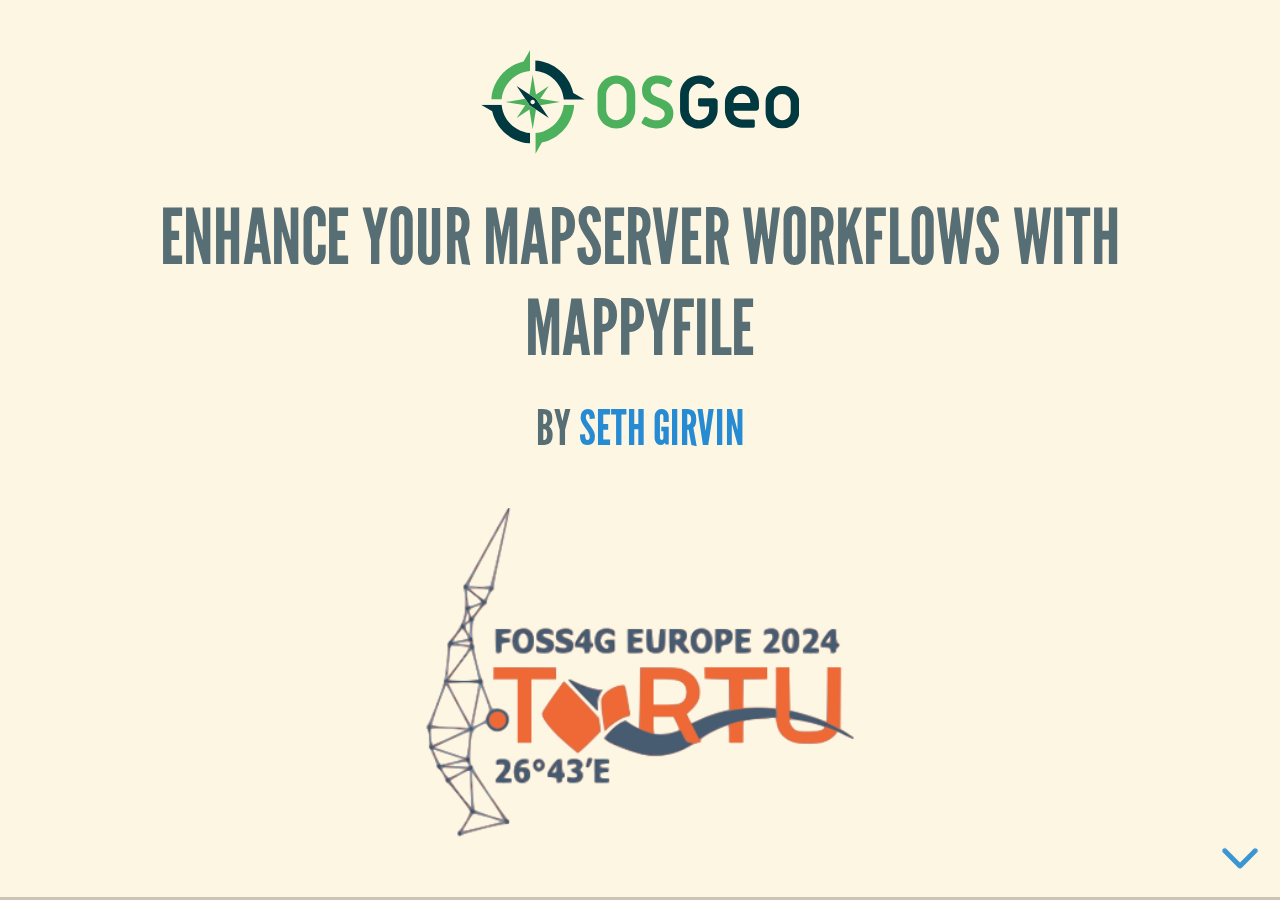
<file: index.html>
﻿<!doctype html>
<html>
<head>
    <meta charset="utf-8">
    <meta name="viewport" content="width=device-width, initial-scale=1.0, maximum-scale=1.0, user-scalable=no">

    <title>Enhance your MapServer Workflows with mappyfile</title>

    <link rel="stylesheet" href="dist/reset.css">
    <link rel="stylesheet" href="dist/reveal.css">
    <link rel="stylesheet" href="dist/theme/solarized.css">
    <link rel="stylesheet" href="css/custom.css">
    <!-- Theme used for syntax highlighted code -->
    <link rel="stylesheet" href="plugin/highlight/monokai.css">
</head>
<body>
    <div class="reveal">
        <div class="slides">
            <section data-external="content/presentation.html"></section>
        </div>
    </div>

    <script src="dist/reveal.js"></script>
    <script src="plugin/notes/notes.js"></script>
    <script src="plugin/markdown/markdown.js"></script>
    <script src="plugin/highlight/highlight.js"></script>
    <script>
        // More info about initialization & config:
        // - https://revealjs.com/initialization/
        // - https://revealjs.com/config/
        Reveal.initialize({
            hash: true,

            // Learn about plugins: https://revealjs.com/plugins/
            plugins: [RevealMarkdown, RevealHighlight, RevealNotes],
            dependencies: [
                {
                    src: 'plugin/external/external.js',
                    condition: function () {
                        return !!document.querySelector('[data-external],[data-external-replace]');
                    }
                }
            ]
        });
    </script>
</body>
</html>
</file>
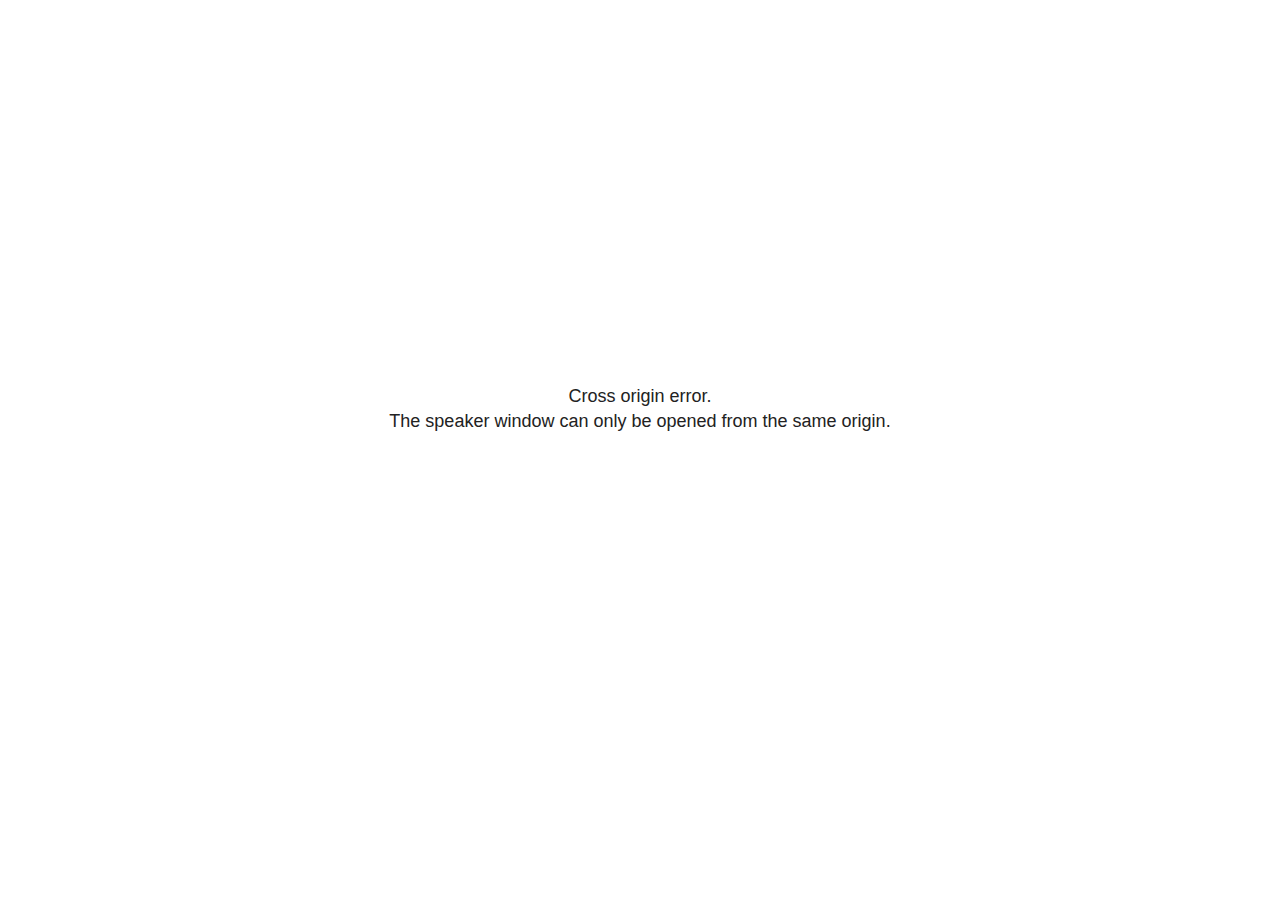
<file: plugin/notes/speaker-view.html>
<!--
	NOTE: You need to build the notes plugin after making changes to this file.
-->
<html lang="en">
	<head>
		<meta charset="utf-8">

		<title>reveal.js - Speaker View</title>

		<style>
			body {
				font-family: Helvetica;
				font-size: 18px;
			}

			#current-slide,
			#upcoming-slide,
			#speaker-controls {
				padding: 6px;
				box-sizing: border-box;
				-moz-box-sizing: border-box;
			}

			#current-slide iframe,
			#upcoming-slide iframe {
				width: 100%;
				height: 100%;
				border: 1px solid #ddd;
			}

			#current-slide .label,
			#upcoming-slide .label {
				position: absolute;
				top: 10px;
				left: 10px;
				z-index: 2;
			}

			#connection-status {
				position: absolute;
				top: 0;
				left: 0;
				width: 100%;
				height: 100%;
				z-index: 20;
				padding: 30% 20% 20% 20%;
				font-size: 18px;
				color: #222;
				background: #fff;
				text-align: center;
				box-sizing: border-box;
				line-height: 1.4;
			}

			.overlay-element {
				height: 34px;
				line-height: 34px;
				padding: 0 10px;
				text-shadow: none;
				background: rgba( 220, 220, 220, 0.8 );
				color: #222;
				font-size: 14px;
			}

			.overlay-element.interactive:hover {
				background: rgba( 220, 220, 220, 1 );
			}

			#current-slide {
				position: absolute;
				width: 60%;
				height: 100%;
				top: 0;
				left: 0;
				padding-right: 0;
			}

			#upcoming-slide {
				position: absolute;
				width: 40%;
				height: 40%;
				right: 0;
				top: 0;
			}

			/* Speaker controls */
			#speaker-controls {
				position: absolute;
				top: 40%;
				right: 0;
				width: 40%;
				height: 60%;
				overflow: auto;
				font-size: 18px;
			}

				.speaker-controls-time.hidden,
				.speaker-controls-notes.hidden {
					display: none;
				}

				.speaker-controls-time .label,
				.speaker-controls-pace .label,
				.speaker-controls-notes .label {
					text-transform: uppercase;
					font-weight: normal;
					font-size: 0.66em;
					color: #666;
					margin: 0;
				}

				.speaker-controls-time, .speaker-controls-pace {
					border-bottom: 1px solid rgba( 200, 200, 200, 0.5 );
					margin-bottom: 10px;
					padding: 10px 16px;
					padding-bottom: 20px;
					cursor: pointer;
				}

				.speaker-controls-time .reset-button {
					opacity: 0;
					float: right;
					color: #666;
					text-decoration: none;
				}
				.speaker-controls-time:hover .reset-button {
					opacity: 1;
				}

				.speaker-controls-time .timer,
				.speaker-controls-time .clock {
					width: 50%;
				}

				.speaker-controls-time .timer,
				.speaker-controls-time .clock,
				.speaker-controls-time .pacing .hours-value,
				.speaker-controls-time .pacing .minutes-value,
				.speaker-controls-time .pacing .seconds-value {
					font-size: 1.9em;
				}

				.speaker-controls-time .timer {
					float: left;
				}

				.speaker-controls-time .clock {
					float: right;
					text-align: right;
				}

				.speaker-controls-time span.mute {
					opacity: 0.3;
				}

				.speaker-controls-time .pacing-title {
					margin-top: 5px;
				}

				.speaker-controls-time .pacing.ahead {
					color: blue;
				}

				.speaker-controls-time .pacing.on-track {
					color: green;
				}

				.speaker-controls-time .pacing.behind {
					color: red;
				}

				.speaker-controls-notes {
					padding: 10px 16px;
				}

				.speaker-controls-notes .value {
					margin-top: 5px;
					line-height: 1.4;
					font-size: 1.2em;
				}

			/* Layout selector */
			#speaker-layout {
				position: absolute;
				top: 10px;
				right: 10px;
				color: #222;
				z-index: 10;
			}
				#speaker-layout select {
					position: absolute;
					width: 100%;
					height: 100%;
					top: 0;
					left: 0;
					border: 0;
					box-shadow: 0;
					cursor: pointer;
					opacity: 0;

					font-size: 1em;
					background-color: transparent;

					-moz-appearance: none;
					-webkit-appearance: none;
					-webkit-tap-highlight-color: rgba(0, 0, 0, 0);
				}

				#speaker-layout select:focus {
					outline: none;
					box-shadow: none;
				}

			.clear {
				clear: both;
			}

			/* Speaker layout: Wide */
			body[data-speaker-layout="wide"] #current-slide,
			body[data-speaker-layout="wide"] #upcoming-slide {
				width: 50%;
				height: 45%;
				padding: 6px;
			}

			body[data-speaker-layout="wide"] #current-slide {
				top: 0;
				left: 0;
			}

			body[data-speaker-layout="wide"] #upcoming-slide {
				top: 0;
				left: 50%;
			}

			body[data-speaker-layout="wide"] #speaker-controls {
				top: 45%;
				left: 0;
				width: 100%;
				height: 50%;
				font-size: 1.25em;
			}

			/* Speaker layout: Tall */
			body[data-speaker-layout="tall"] #current-slide,
			body[data-speaker-layout="tall"] #upcoming-slide {
				width: 45%;
				height: 50%;
				padding: 6px;
			}

			body[data-speaker-layout="tall"] #current-slide {
				top: 0;
				left: 0;
			}

			body[data-speaker-layout="tall"] #upcoming-slide {
				top: 50%;
				left: 0;
			}

			body[data-speaker-layout="tall"] #speaker-controls {
				padding-top: 40px;
				top: 0;
				left: 45%;
				width: 55%;
				height: 100%;
				font-size: 1.25em;
			}

			/* Speaker layout: Notes only */
			body[data-speaker-layout="notes-only"] #current-slide,
			body[data-speaker-layout="notes-only"] #upcoming-slide {
				display: none;
			}

			body[data-speaker-layout="notes-only"] #speaker-controls {
				padding-top: 40px;
				top: 0;
				left: 0;
				width: 100%;
				height: 100%;
				font-size: 1.25em;
			}

			@media screen and (max-width: 1080px) {
				body[data-speaker-layout="default"] #speaker-controls {
					font-size: 16px;
				}
			}

			@media screen and (max-width: 900px) {
				body[data-speaker-layout="default"] #speaker-controls {
					font-size: 14px;
				}
			}

			@media screen and (max-width: 800px) {
				body[data-speaker-layout="default"] #speaker-controls {
					font-size: 12px;
				}
			}

		</style>
	</head>

	<body>

		<div id="connection-status">Loading speaker view...</div>

		<div id="current-slide"></div>
		<div id="upcoming-slide"><span class="overlay-element label">Upcoming</span></div>
		<div id="speaker-controls">
			<div class="speaker-controls-time">
				<h4 class="label">Time <span class="reset-button">Click to Reset</span></h4>
				<div class="clock">
					<span class="clock-value">0:00 AM</span>
				</div>
				<div class="timer">
					<span class="hours-value">00</span><span class="minutes-value">:00</span><span class="seconds-value">:00</span>
				</div>
				<div class="clear"></div>

				<h4 class="label pacing-title" style="display: none">Pacing – Time to finish current slide</h4>
				<div class="pacing" style="display: none">
					<span class="hours-value">00</span><span class="minutes-value">:00</span><span class="seconds-value">:00</span>
				</div>
			</div>

			<div class="speaker-controls-notes hidden">
				<h4 class="label">Notes</h4>
				<div class="value"></div>
			</div>
		</div>
		<div id="speaker-layout" class="overlay-element interactive">
			<span class="speaker-layout-label"></span>
			<select class="speaker-layout-dropdown"></select>
		</div>

		<script>

			(function() {

				var notes,
					notesValue,
					currentState,
					currentSlide,
					upcomingSlide,
					layoutLabel,
					layoutDropdown,
					pendingCalls = {},
					lastRevealApiCallId = 0,
					connected = false

				var connectionStatus = document.querySelector( '#connection-status' );

				var SPEAKER_LAYOUTS = {
					'default': 'Default',
					'wide': 'Wide',
					'tall': 'Tall',
					'notes-only': 'Notes only'
				};

				setupLayout();

				let openerOrigin;

				try {
					openerOrigin = window.opener.location.origin;
				}
				catch ( error ) { console.warn( error ) }

				// In order to prevent XSS, the speaker view will only run if its
				// opener has the same origin as itself
				if( window.location.origin !== openerOrigin ) {
					connectionStatus.innerHTML = 'Cross origin error.<br>The speaker window can only be opened from the same origin.';
					return;
				}

				var connectionTimeout = setTimeout( function() {
					connectionStatus.innerHTML = 'Error connecting to main window.<br>Please try closing and reopening the speaker view.';
				}, 5000 );

				window.addEventListener( 'message', function( event ) {

					// Validate the origin of all messages to avoid parsing messages
					// that aren't meant for us. Ignore when running off file:// so
					// that the speaker view continues to work without a web server.
					if( window.location.origin !== event.origin && window.location.origin !== 'file://' ) {
						return
					}

					clearTimeout( connectionTimeout );
					connectionStatus.style.display = 'none';

					var data = JSON.parse( event.data );

					// The overview mode is only useful to the reveal.js instance
					// where navigation occurs so we don't sync it
					if( data.state ) delete data.state.overview;

					// Messages sent by the notes plugin inside of the main window
					if( data && data.namespace === 'reveal-notes' ) {
						if( data.type === 'connect' ) {
							handleConnectMessage( data );
						}
						else if( data.type === 'state' ) {
							handleStateMessage( data );
						}
						else if( data.type === 'return' ) {
							pendingCalls[data.callId](data.result);
							delete pendingCalls[data.callId];
						}
					}
					// Messages sent by the reveal.js inside of the current slide preview
					else if( data && data.namespace === 'reveal' ) {
						if( /ready/.test( data.eventName ) ) {
							// Send a message back to notify that the handshake is complete
							window.opener.postMessage( JSON.stringify({ namespace: 'reveal-notes', type: 'connected'} ), '*' );
						}
						else if( /slidechanged|fragmentshown|fragmenthidden|paused|resumed/.test( data.eventName ) && currentState !== JSON.stringify( data.state ) ) {

							dispatchStateToMainWindow( data.state );

						}
					}

				} );

				/**
				 * Updates the presentation in the main window to match the state
				 * of the presentation in the notes window.
				 */
				const dispatchStateToMainWindow = debounce(( state ) => {
					window.opener.postMessage( JSON.stringify({ method: 'setState', args: [ state ]} ), '*' );
				}, 500);

				/**
				 * Asynchronously calls the Reveal.js API of the main frame.
				 */
				function callRevealApi( methodName, methodArguments, callback ) {

					var callId = ++lastRevealApiCallId;
					pendingCalls[callId] = callback;
					window.opener.postMessage( JSON.stringify( {
						namespace: 'reveal-notes',
						type: 'call',
						callId: callId,
						methodName: methodName,
						arguments: methodArguments
					} ), '*' );

				}

				/**
				 * Called when the main window is trying to establish a
				 * connection.
				 */
				function handleConnectMessage( data ) {

					if( connected === false ) {
						connected = true;

						setupIframes( data );
						setupKeyboard();
						setupNotes();
						setupTimer();
						setupHeartbeat();
					}

				}

				/**
				 * Called when the main window sends an updated state.
				 */
				function handleStateMessage( data ) {

					// Store the most recently set state to avoid circular loops
					// applying the same state
					currentState = JSON.stringify( data.state );

					// No need for updating the notes in case of fragment changes
					if ( data.notes ) {
						notes.classList.remove( 'hidden' );
						notesValue.style.whiteSpace = data.whitespace;
						if( data.markdown ) {
							notesValue.innerHTML = marked( data.notes );
						}
						else {
							notesValue.innerHTML = data.notes;
						}
					}
					else {
						notes.classList.add( 'hidden' );
					}

					// Update the note slides
					currentSlide.contentWindow.postMessage( JSON.stringify({ method: 'setState', args: [ data.state ] }), '*' );
					upcomingSlide.contentWindow.postMessage( JSON.stringify({ method: 'setState', args: [ data.state ] }), '*' );
					upcomingSlide.contentWindow.postMessage( JSON.stringify({ method: 'next' }), '*' );

				}

				// Limit to max one state update per X ms
				handleStateMessage = debounce( handleStateMessage, 200 );

				/**
				 * Forward keyboard events to the current slide window.
				 * This enables keyboard events to work even if focus
				 * isn't set on the current slide iframe.
				 *
				 * Block F5 default handling, it reloads and disconnects
				 * the speaker notes window.
				 */
				function setupKeyboard() {

					document.addEventListener( 'keydown', function( event ) {
						if( event.keyCode === 116 || ( event.metaKey && event.keyCode === 82 ) ) {
							event.preventDefault();
							return false;
						}
						currentSlide.contentWindow.postMessage( JSON.stringify({ method: 'triggerKey', args: [ event.keyCode ] }), '*' );
					} );

				}

				/**
				 * Creates the preview iframes.
				 */
				function setupIframes( data ) {

					var params = [
						'receiver',
						'progress=false',
						'history=false',
						'transition=none',
						'autoSlide=0',
						'backgroundTransition=none'
					].join( '&' );

					var urlSeparator = /\?/.test(data.url) ? '&' : '?';
					var hash = '#/' + data.state.indexh + '/' + data.state.indexv;
					var currentURL = data.url + urlSeparator + params + '&scrollActivationWidth=false&postMessageEvents=true' + hash;
					var upcomingURL = data.url + urlSeparator + params + '&scrollActivationWidth=false&controls=false' + hash;

					currentSlide = document.createElement( 'iframe' );
					currentSlide.setAttribute( 'width', 1280 );
					currentSlide.setAttribute( 'height', 1024 );
					currentSlide.setAttribute( 'src', currentURL );
					document.querySelector( '#current-slide' ).appendChild( currentSlide );

					upcomingSlide = document.createElement( 'iframe' );
					upcomingSlide.setAttribute( 'width', 640 );
					upcomingSlide.setAttribute( 'height', 512 );
					upcomingSlide.setAttribute( 'src', upcomingURL );
					document.querySelector( '#upcoming-slide' ).appendChild( upcomingSlide );

				}

				/**
				 * Setup the notes UI.
				 */
				function setupNotes() {

					notes = document.querySelector( '.speaker-controls-notes' );
					notesValue = document.querySelector( '.speaker-controls-notes .value' );

				}

				/**
				 * We send out a heartbeat at all times to ensure we can
				 * reconnect with the main presentation window after reloads.
				 */
				function setupHeartbeat() {

					setInterval( () => {
						window.opener.postMessage( JSON.stringify({ namespace: 'reveal-notes', type: 'heartbeat'} ), '*' );
					}, 1000 );

				}

				function getTimings( callback ) {

					callRevealApi( 'getSlidesAttributes', [], function ( slideAttributes ) {
						callRevealApi( 'getConfig', [], function ( config ) {
							var totalTime = config.totalTime;
							var minTimePerSlide = config.minimumTimePerSlide || 0;
							var defaultTiming = config.defaultTiming;
							if ((defaultTiming == null) && (totalTime == null)) {
								callback(null);
								return;
							}
							// Setting totalTime overrides defaultTiming
							if (totalTime) {
								defaultTiming = 0;
							}
							var timings = [];
							for ( var i in slideAttributes ) {
								var slide = slideAttributes[ i ];
								var timing = defaultTiming;
								if( slide.hasOwnProperty( 'data-timing' )) {
									var t = slide[ 'data-timing' ];
									timing = parseInt(t);
									if( isNaN(timing) ) {
										console.warn("Could not parse timing '" + t + "' of slide " + i + "; using default of " + defaultTiming);
										timing = defaultTiming;
									}
								}
								timings.push(timing);
							}
							if ( totalTime ) {
								// After we've allocated time to individual slides, we summarize it and
								// subtract it from the total time
								var remainingTime = totalTime - timings.reduce( function(a, b) { return a + b; }, 0 );
								// The remaining time is divided by the number of slides that have 0 seconds
								// allocated at the moment, giving the average time-per-slide on the remaining slides
								var remainingSlides = (timings.filter( function(x) { return x == 0 }) ).length
								var timePerSlide = Math.round( remainingTime / remainingSlides, 0 )
								// And now we replace every zero-value timing with that average
								timings = timings.map( function(x) { return (x==0 ? timePerSlide : x) } );
							}
							var slidesUnderMinimum = timings.filter( function(x) { return (x < minTimePerSlide) } ).length
							if ( slidesUnderMinimum ) {
								message = "The pacing time for " + slidesUnderMinimum + " slide(s) is under the configured minimum of " + minTimePerSlide + " seconds. Check the data-timing attribute on individual slides, or consider increasing the totalTime or minimumTimePerSlide configuration options (or removing some slides).";
								alert(message);
							}
							callback( timings );
						} );
					} );

				}

				/**
				 * Return the number of seconds allocated for presenting
				 * all slides up to and including this one.
				 */
				function getTimeAllocated( timings, callback ) {

					callRevealApi( 'getSlidePastCount', [], function ( currentSlide ) {
						var allocated = 0;
						for (var i in timings.slice(0, currentSlide + 1)) {
							allocated += timings[i];
						}
						callback( allocated );
					} );

				}

				/**
				 * Create the timer and clock and start updating them
				 * at an interval.
				 */
				function setupTimer() {

					var start = new Date(),
					timeEl = document.querySelector( '.speaker-controls-time' ),
					clockEl = timeEl.querySelector( '.clock-value' ),
					hoursEl = timeEl.querySelector( '.hours-value' ),
					minutesEl = timeEl.querySelector( '.minutes-value' ),
					secondsEl = timeEl.querySelector( '.seconds-value' ),
					pacingTitleEl = timeEl.querySelector( '.pacing-title' ),
					pacingEl = timeEl.querySelector( '.pacing' ),
					pacingHoursEl = pacingEl.querySelector( '.hours-value' ),
					pacingMinutesEl = pacingEl.querySelector( '.minutes-value' ),
					pacingSecondsEl = pacingEl.querySelector( '.seconds-value' );

					var timings = null;
					getTimings( function ( _timings ) {

						timings = _timings;
						if (_timings !== null) {
							pacingTitleEl.style.removeProperty('display');
							pacingEl.style.removeProperty('display');
						}

						// Update once directly
						_updateTimer();

						// Then update every second
						setInterval( _updateTimer, 1000 );

					} );


					function _resetTimer() {

						if (timings == null) {
							start = new Date();
							_updateTimer();
						}
						else {
							// Reset timer to beginning of current slide
							getTimeAllocated( timings, function ( slideEndTimingSeconds ) {
								var slideEndTiming = slideEndTimingSeconds * 1000;
								callRevealApi( 'getSlidePastCount', [], function ( currentSlide ) {
									var currentSlideTiming = timings[currentSlide] * 1000;
									var previousSlidesTiming = slideEndTiming - currentSlideTiming;
									var now = new Date();
									start = new Date(now.getTime() - previousSlidesTiming);
									_updateTimer();
								} );
							} );
						}

					}

					timeEl.addEventListener( 'click', function() {
						_resetTimer();
						return false;
					} );

					function _displayTime( hrEl, minEl, secEl, time) {

						var sign = Math.sign(time) == -1 ? "-" : "";
						time = Math.abs(Math.round(time / 1000));
						var seconds = time % 60;
						var minutes = Math.floor( time / 60 ) % 60 ;
						var hours = Math.floor( time / ( 60 * 60 )) ;
						hrEl.innerHTML = sign + zeroPadInteger( hours );
						if (hours == 0) {
							hrEl.classList.add( 'mute' );
						}
						else {
							hrEl.classList.remove( 'mute' );
						}
						minEl.innerHTML = ':' + zeroPadInteger( minutes );
						if (hours == 0 && minutes == 0) {
							minEl.classList.add( 'mute' );
						}
						else {
							minEl.classList.remove( 'mute' );
						}
						secEl.innerHTML = ':' + zeroPadInteger( seconds );
					}

					function _updateTimer() {

						var diff, hours, minutes, seconds,
						now = new Date();

						diff = now.getTime() - start.getTime();

						clockEl.innerHTML = now.toLocaleTimeString( 'en-US', { hour12: true, hour: '2-digit', minute:'2-digit' } );
						_displayTime( hoursEl, minutesEl, secondsEl, diff );
						if (timings !== null) {
							_updatePacing(diff);
						}

					}

					function _updatePacing(diff) {

						getTimeAllocated( timings, function ( slideEndTimingSeconds ) {
							var slideEndTiming = slideEndTimingSeconds * 1000;

							callRevealApi( 'getSlidePastCount', [], function ( currentSlide ) {
								var currentSlideTiming = timings[currentSlide] * 1000;
								var timeLeftCurrentSlide = slideEndTiming - diff;
								if (timeLeftCurrentSlide < 0) {
									pacingEl.className = 'pacing behind';
								}
								else if (timeLeftCurrentSlide < currentSlideTiming) {
									pacingEl.className = 'pacing on-track';
								}
								else {
									pacingEl.className = 'pacing ahead';
								}
								_displayTime( pacingHoursEl, pacingMinutesEl, pacingSecondsEl, timeLeftCurrentSlide );
							} );
						} );
					}

				}

				/**
				 * Sets up the speaker view layout and layout selector.
				 */
				function setupLayout() {

					layoutDropdown = document.querySelector( '.speaker-layout-dropdown' );
					layoutLabel = document.querySelector( '.speaker-layout-label' );

					// Render the list of available layouts
					for( var id in SPEAKER_LAYOUTS ) {
						var option = document.createElement( 'option' );
						option.setAttribute( 'value', id );
						option.textContent = SPEAKER_LAYOUTS[ id ];
						layoutDropdown.appendChild( option );
					}

					// Monitor the dropdown for changes
					layoutDropdown.addEventListener( 'change', function( event ) {

						setLayout( layoutDropdown.value );

					}, false );

					// Restore any currently persisted layout
					setLayout( getLayout() );

				}

				/**
				 * Sets a new speaker view layout. The layout is persisted
				 * in local storage.
				 */
				function setLayout( value ) {

					var title = SPEAKER_LAYOUTS[ value ];

					layoutLabel.innerHTML = 'Layout' + ( title ? ( ': ' + title ) : '' );
					layoutDropdown.value = value;

					document.body.setAttribute( 'data-speaker-layout', value );

					// Persist locally
					if( supportsLocalStorage() ) {
						window.localStorage.setItem( 'reveal-speaker-layout', value );
					}

				}

				/**
				 * Returns the ID of the most recently set speaker layout
				 * or our default layout if none has been set.
				 */
				function getLayout() {

					if( supportsLocalStorage() ) {
						var layout = window.localStorage.getItem( 'reveal-speaker-layout' );
						if( layout ) {
							return layout;
						}
					}

					// Default to the first record in the layouts hash
					for( var id in SPEAKER_LAYOUTS ) {
						return id;
					}

				}

				function supportsLocalStorage() {

					try {
						localStorage.setItem('test', 'test');
						localStorage.removeItem('test');
						return true;
					}
					catch( e ) {
						return false;
					}

				}

				function zeroPadInteger( num ) {

					var str = '00' + parseInt( num );
					return str.substring( str.length - 2 );

				}

				/**
				 * Limits the frequency at which a function can be called.
				 */
				function debounce( fn, ms ) {

					var lastTime = 0,
						timeout;

					return function() {

						var args = arguments;
						var context = this;

						clearTimeout( timeout );

						var timeSinceLastCall = Date.now() - lastTime;
						if( timeSinceLastCall > ms ) {
							fn.apply( context, args );
							lastTime = Date.now();
						}
						else {
							timeout = setTimeout( function() {
								fn.apply( context, args );
								lastTime = Date.now();
							}, ms - timeSinceLastCall );
						}

					}

				}

			})();

		</script>
	</body>
</html>
</file>
<file: dist/theme/solarized.css>
/**
 * Solarized Light theme for reveal.js.
 * Author: Achim Staebler
 */
@import url(./fonts/league-gothic/league-gothic.css);
@import url(https://fonts.googleapis.com/css?family=Lato:400,700,400italic,700italic);
/**
 * Solarized colors by Ethan Schoonover
 */
html * {
  color-profile: sRGB;
  rendering-intent: auto;
}

/*********************************************
 * GLOBAL STYLES
 *********************************************/
:root {
  --r-background-color: #fdf6e3;
  --r-main-font: Lato, sans-serif;
  --r-main-font-size: 40px;
  --r-main-color: #657b83;
  --r-block-margin: 20px;
  --r-heading-margin: 0 0 20px 0;
  --r-heading-font: League Gothic, Impact, sans-serif;
  --r-heading-color: #586e75;
  --r-heading-line-height: 1.2;
  --r-heading-letter-spacing: normal;
  --r-heading-text-transform: uppercase;
  --r-heading-text-shadow: none;
  --r-heading-font-weight: normal;
  --r-heading1-text-shadow: none;
  --r-heading1-size: 3.77em;
  --r-heading2-size: 2.11em;
  --r-heading3-size: 1.55em;
  --r-heading4-size: 1em;
  --r-code-font: monospace;
  --r-link-color: #268bd2;
  --r-link-color-dark: #1a6091;
  --r-link-color-hover: #78b9e6;
  --r-selection-background-color: #d33682;
  --r-selection-color: #fff;
  --r-overlay-element-bg-color: 0, 0, 0;
  --r-overlay-element-fg-color: 240, 240, 240;
}

.reveal-viewport {
  background: #fdf6e3;
  background-color: var(--r-background-color);
}

.reveal {
  font-family: var(--r-main-font);
  font-size: var(--r-main-font-size);
  font-weight: normal;
  color: var(--r-main-color);
}

.reveal ::selection {
  color: var(--r-selection-color);
  background: var(--r-selection-background-color);
  text-shadow: none;
}

.reveal ::-moz-selection {
  color: var(--r-selection-color);
  background: var(--r-selection-background-color);
  text-shadow: none;
}

.reveal .slides section,
.reveal .slides section > section {
  line-height: 1.3;
  font-weight: inherit;
}

/*********************************************
 * HEADERS
 *********************************************/
.reveal h1,
.reveal h2,
.reveal h3,
.reveal h4,
.reveal h5,
.reveal h6 {
  margin: var(--r-heading-margin);
  color: var(--r-heading-color);
  font-family: var(--r-heading-font);
  font-weight: var(--r-heading-font-weight);
  line-height: var(--r-heading-line-height);
  letter-spacing: var(--r-heading-letter-spacing);
  text-transform: var(--r-heading-text-transform);
  text-shadow: var(--r-heading-text-shadow);
  word-wrap: break-word;
}

.reveal h1 {
  font-size: var(--r-heading1-size);
}

.reveal h2 {
  font-size: var(--r-heading2-size);
}

.reveal h3 {
  font-size: var(--r-heading3-size);
}

.reveal h4 {
  font-size: var(--r-heading4-size);
}

.reveal h1 {
  text-shadow: var(--r-heading1-text-shadow);
}

/*********************************************
 * OTHER
 *********************************************/
.reveal p {
  margin: var(--r-block-margin) 0;
  line-height: 1.3;
}

/* Remove trailing margins after titles */
.reveal h1:last-child,
.reveal h2:last-child,
.reveal h3:last-child,
.reveal h4:last-child,
.reveal h5:last-child,
.reveal h6:last-child {
  margin-bottom: 0;
}

/* Ensure certain elements are never larger than the slide itself */
.reveal img,
.reveal video,
.reveal iframe {
  max-width: 95%;
  max-height: 95%;
}

.reveal strong,
.reveal b {
  font-weight: bold;
}

.reveal em {
  font-style: italic;
}

.reveal ol,
.reveal dl,
.reveal ul {
  display: inline-block;
  text-align: left;
  margin: 0 0 0 1em;
}

.reveal ol {
  list-style-type: decimal;
}

.reveal ul {
  list-style-type: disc;
}

.reveal ul ul {
  list-style-type: square;
}

.reveal ul ul ul {
  list-style-type: circle;
}

.reveal ul ul,
.reveal ul ol,
.reveal ol ol,
.reveal ol ul {
  display: block;
  margin-left: 40px;
}

.reveal dt {
  font-weight: bold;
}

.reveal dd {
  margin-left: 40px;
}

.reveal blockquote {
  display: block;
  position: relative;
  width: 70%;
  margin: var(--r-block-margin) auto;
  padding: 5px;
  font-style: italic;
  background: rgba(255, 255, 255, 0.05);
  box-shadow: 0px 0px 2px rgba(0, 0, 0, 0.2);
}

.reveal blockquote p:first-child,
.reveal blockquote p:last-child {
  display: inline-block;
}

.reveal q {
  font-style: italic;
}

.reveal pre {
  display: block;
  position: relative;
  width: 90%;
  margin: var(--r-block-margin) auto;
  text-align: left;
  font-size: 0.55em;
  font-family: var(--r-code-font);
  line-height: 1.2em;
  word-wrap: break-word;
  box-shadow: 0px 5px 15px rgba(0, 0, 0, 0.15);
}

.reveal code {
  font-family: var(--r-code-font);
  text-transform: none;
  tab-size: 2;
}

.reveal pre code {
  display: block;
  padding: 5px;
  overflow: auto;
  max-height: 400px;
  word-wrap: normal;
}

.reveal .code-wrapper {
  white-space: normal;
}

.reveal .code-wrapper code {
  white-space: pre;
}

.reveal table {
  margin: auto;
  border-collapse: collapse;
  border-spacing: 0;
}

.reveal table th {
  font-weight: bold;
}

.reveal table th,
.reveal table td {
  text-align: left;
  padding: 0.2em 0.5em 0.2em 0.5em;
  border-bottom: 1px solid;
}

.reveal table th[align=center],
.reveal table td[align=center] {
  text-align: center;
}

.reveal table th[align=right],
.reveal table td[align=right] {
  text-align: right;
}

.reveal table tbody tr:last-child th,
.reveal table tbody tr:last-child td {
  border-bottom: none;
}

.reveal sup {
  vertical-align: super;
  font-size: smaller;
}

.reveal sub {
  vertical-align: sub;
  font-size: smaller;
}

.reveal small {
  display: inline-block;
  font-size: 0.6em;
  line-height: 1.2em;
  vertical-align: top;
}

.reveal small * {
  vertical-align: top;
}

.reveal img {
  margin: var(--r-block-margin) 0;
}

/*********************************************
 * LINKS
 *********************************************/
.reveal a {
  color: var(--r-link-color);
  text-decoration: none;
  transition: color 0.15s ease;
}

.reveal a:hover {
  color: var(--r-link-color-hover);
  text-shadow: none;
  border: none;
}

.reveal .roll span:after {
  color: #fff;
  background: var(--r-link-color-dark);
}

/*********************************************
 * Frame helper
 *********************************************/
.reveal .r-frame {
  border: 4px solid var(--r-main-color);
  box-shadow: 0 0 10px rgba(0, 0, 0, 0.15);
}

.reveal a .r-frame {
  transition: all 0.15s linear;
}

.reveal a:hover .r-frame {
  border-color: var(--r-link-color);
  box-shadow: 0 0 20px rgba(0, 0, 0, 0.55);
}

/*********************************************
 * NAVIGATION CONTROLS
 *********************************************/
.reveal .controls {
  color: var(--r-link-color);
}

/*********************************************
 * PROGRESS BAR
 *********************************************/
.reveal .progress {
  background: rgba(0, 0, 0, 0.2);
  color: var(--r-link-color);
}

/*********************************************
 * PRINT BACKGROUND
 *********************************************/
@media print {
  .backgrounds {
    background-color: var(--r-background-color);
  }
}
</file>
<file: css/custom.css>
.reveal section div.meta {
    font-style: italic;
    font-size: 0.4em;
    padding-top: 2em;
    clear: both;
    text-align: right;
}

.border {
    border: 0.5px solid black;
}
</file>
<file: plugin/highlight/monokai.css>
/*
Monokai style - ported by Luigi Maselli - http://grigio.org
*/

.hljs {
  display: block;
  overflow-x: auto;
  padding: 0.5em;
  background: #272822;
  color: #ddd;
}

.hljs-tag,
.hljs-keyword,
.hljs-selector-tag,
.hljs-literal,
.hljs-strong,
.hljs-name {
  color: #f92672;
}

.hljs-code {
  color: #66d9ef;
}

.hljs-class .hljs-title {
  color: white;
}

.hljs-attribute,
.hljs-symbol,
.hljs-regexp,
.hljs-link {
  color: #bf79db;
}

.hljs-string,
.hljs-bullet,
.hljs-subst,
.hljs-title,
.hljs-section,
.hljs-emphasis,
.hljs-type,
.hljs-built_in,
.hljs-builtin-name,
.hljs-selector-attr,
.hljs-selector-pseudo,
.hljs-addition,
.hljs-variable,
.hljs-template-tag,
.hljs-template-variable {
  color: #a6e22e;
}

.hljs-comment,
.hljs-quote,
.hljs-deletion,
.hljs-meta {
  color: #75715e;
}

.hljs-keyword,
.hljs-selector-tag,
.hljs-literal,
.hljs-doctag,
.hljs-title,
.hljs-section,
.hljs-type,
.hljs-selector-id {
  font-weight: bold;
}
</file>
